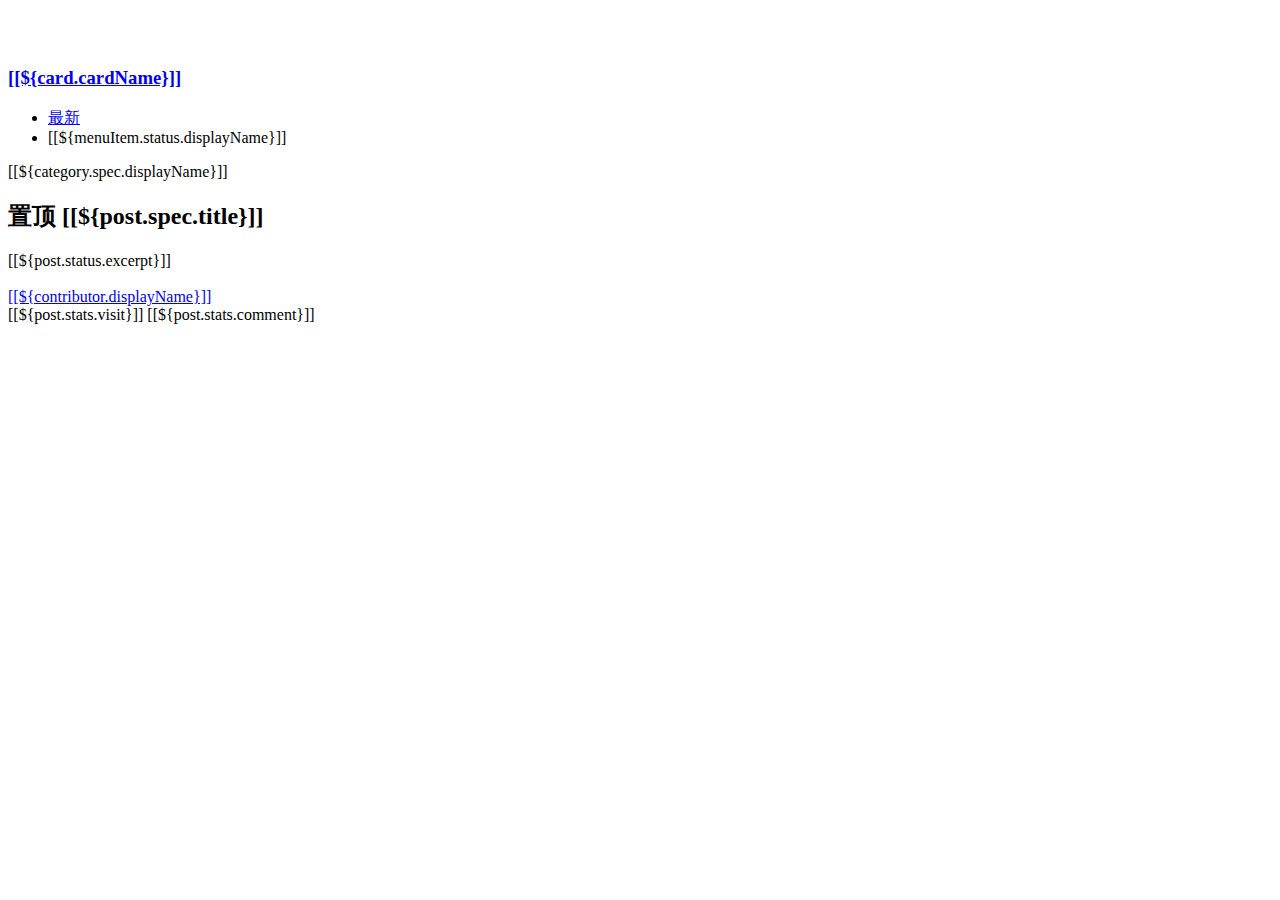
<file: templates/index.html>
<!DOCTYPE html>
<html lang="en" xmlns:th="http://www.thymeleaf.org"
      th:replace="~{modules/layout :: html(title = ${site.title},htmlType = index,header = null,leftSidebar = true,content = ~{::content}, head = null, footer = null)}"
>
  <th:block th:fragment="content">


    <main class="site-main" style="transform: none;">
      <div class="container" style="transform: none;">
        <div class="row gx-xl-3" style="transform: none;">
          <div class="col-xl-8">
<!--            幻灯片-->
            <div class="banner-section banner-nextprev mb-2 mb-md-2">
              <div class="swiper swiper-initialized swiper-horizontal swiper-pointer-events swiper-backface-hidden">
                <div class="swiper-wrapper" style="transition-duration: 0ms; transform: translate3d(-932px, 0px, 0px);" id="swiper-wrapper-f54bf3257fed3bbb" aria-live="polite">
                  <div class="swiper-slide rounded-2 swiper-slide-duplicate swiper-slide-prev swiper-slide-duplicate-next" data-swiper-slide-index="1" style="width: 902px; margin-right: 30px;" role="group" aria-label="2 / 2">
                  </div>
                  <th:block th:if="${theme.config.index.banner != null}">
                    <th:block th:each="banner : ${theme.config.index.banner}">
                  <div class="swiper-slide rounded-2 swiper-slide-active" data-swiper-slide-index="0" style="width: 902px; margin-right: 30px;" role="group" aria-label="1 / 2">
                    <div class="media media-3x1">
                      <a target="_blank" class="media-content" th:href="${banner.goUrl}" th:style="'background-image: url(' + ${banner.imgUrl} +')'"></a>
											<h2 class="media-text">[[${banner.text}]]</h2>
                    </div>
                  </div>
                    </th:block>
                  </th:block>
                </div>

                <div class="swiper-pagination swiper-pagination-bullets swiper-pagination-horizontal"><span class="swiper-pagination-bullet swiper-pagination-bullet-active" aria-current="true"></span><span class="swiper-pagination-bullet"></span></div>
                <div class="swiper-button-next" tabindex="0" role="button" aria-label="Next slide" aria-controls="swiper-wrapper-f54bf3257fed3bbb"></div>
                <div class="swiper-button-prev" tabindex="0" role="button" aria-label="Previous slide" aria-controls="swiper-wrapper-f54bf3257fed3bbb"></div>
                <span class="swiper-notification" aria-live="assertive" aria-atomic="true"></span></div>
            </div>



            <div class="index-cat-column mb-3">
              <div class="row g-2 g-lg-2">
                <th:block th:if="${theme.config.index.card != null}">
                  <th:block th:each="card : ${theme.config.index.card}">

                <div class="col-4 col-md-2">

                  <div class="item">
                    <div class="media media-2x1">
                      <a class="media-content" th:href="${card.goUrl}" th:style="'background-image: url(' + ${card.imgUrl} +')'"></a>
                      <div class="media-overlay bg-dark-overlay"></div>
                    </div>
                    <a href="#" class="item-content">
                      <h3 class="text-sm">
                        <div class="h-2x">[[${card.cardName}]]</div>
                      </h3>
                    </a>
                  </div>

                </div>
                  </th:block>
                </th:block>
              </div>
            </div>



            <th:block th:if="${theme.config.index.menuItem != null}">
            <div class="posts-tabmenu card">

              <ul>
                <li class="item active">
                  <a href="index.html" class="btn btn-light btn-sm btn-rounded">最新</a>
                </li>
                <th:block th:with="menu = ${menuFinder.getByName(theme.config.index.menuItem)}">
                  <th:block th:with="menuItems = ${menu.menuItems}">
                <li class="item"
                    th:each="menuItem : ${menuItems}">
                  <a th:href="@{${menuItem.status.href}}" class="btn btn-light btn-sm btn-rounded">[[${menuItem.status.displayName}]]</a>
                </li>
                  </th:block>
                </th:block>
              </ul>

            </div>
            </th:block>


            <div id="post-list" class="list-grid list-grid-padding">

              <div class="list-item block" th:each="post : ${posts.items}">
                <th:block th:if="${not #lists.isEmpty(post.spec.cover)}">
                <div class="media media-3x2 col-5 col-md-4 col-lg-3">
                  <a th:href="${post.status.permalink}" th:alt="${post.spec.title}" class="media-content" th:style="'background-image: url('+ ${post.spec.cover}+' )'"></a>
              <th:block th:if="${not #lists.isEmpty(post.categories)}"
                        th:with="category = ${post.categories[0]}">
                  <a th:href="@{${category.status.permalink}}" th:title="${category.spec.displayName}" class="list-catname">[[${category.spec.displayName}]]</a>
              </th:block>
                </div>
                </th:block>
                <div class="list-content">
                  <div class="list-body">
                    <h2 class="list-title text-md h-2x">
                      <a th:href="${post.status.permalink}" th:title="${post.spec.title}" class="">
                        <th:block th:if="${post.spec.pinned}">
                        <span class="badge-top">置顶</span>
                        </th:block>
                        <span>[[${post.spec.title}]]</span>
                      </a>
                    </h2>
                    <div class="list-desc text-secondary mt-2 mt-lg-3 d-none d-md-block">
                      <div class="h-2x">[[${post.status.excerpt}]]</div>
                    </div>
                  </div>
                  <div class="list-footer d-flex align-items-center text-xs text-muted mt-2 mt-md-3" th:x-data="'{ postId: '+'\'' + ${post.metadata.name} + '\''+' , likesCount: '+${post.stats.upvote}+'}'">
                    <th:block th:with="contributor = ${contributorFinder.getContributor(post.status.contributors[0])}"
                            >

                    <a href="#" th:title="${contributor.displayName}" class="d-flex align-items-center">
                      <div class="flex-avatar w-24 me-1">
												<img data-name th:src="${theme.config.personal.profileAvatar ?: #theme.assets('/images/jiewen_icon.png')}" th:alt="${contributor.displayName}">
													<!-- todo -->
                        <!-- <img th:src="${contributor.avatar}" th:title="${contributor.displayName}" th:alt="${contributor.displayName}"> -->
                      </div>
                      <div class="h-1x">[[${contributor.displayName}]]</div>
                    </a>
                    </th:block>

                    <div class="flex-fill"></div>
                    <div class="flex-shrink-0" x-data="postMetaData">
                                        <span class="d-none d-md-inline-block"><i class="text-md icon-sm iconfont icon-dakaiyanjing"></i>
                    <span class="font-number">[[${post.stats.visit}]]</span></span>
                      <span class="d-none d-md-inline-block ms-md-4 ms-xl-5"><i class="text-md icon-sm iconfont icon-pinglun1"></i>
                    <span class="font-number">[[${post.stats.comment}]]</span></span>
                      <a href="javascript:;" @click="like" :class="{ active: liked }" class="post-like ms-md-3 ms-xl-5"><i class="text-md icon-sm iconfont icon-zan"></i>
                        <span class="font-number" x-text="likesCount"></span></a>
                    </div>
                  </div>
                </div>
              </div>
            </div>
            <th:block th:replace="~{modules/widgets/pagination :: pagination}" />
          </div>
          <th:block th:replace="~{modules/right-widget :: right-widget}" />
        </div>
      </div>
    </main>
  </th:block>
</html>
</file>
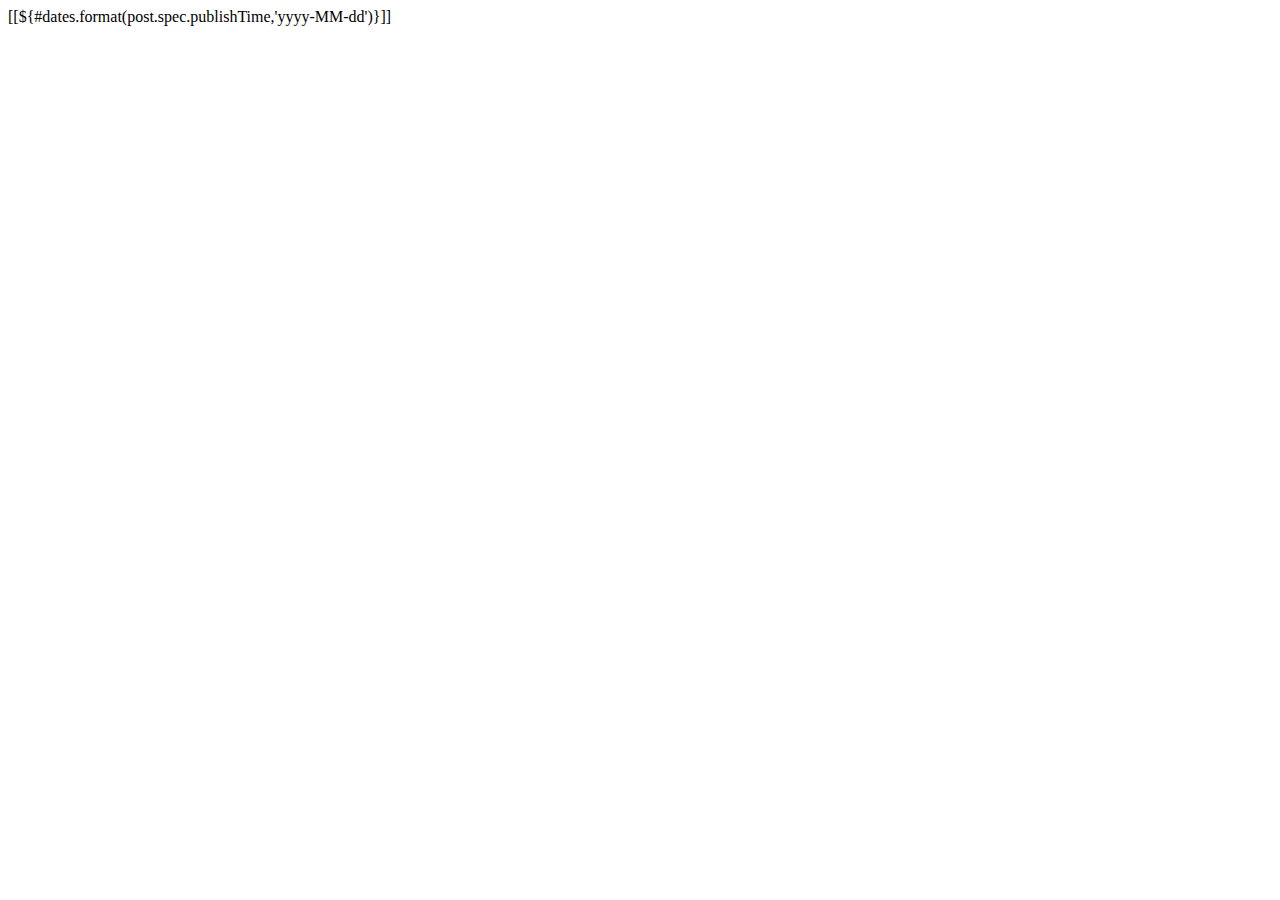
<file: templates/archives.html>
<!DOCTYPE html>
<html lang="en" xmlns:th="http://www.thymeleaf.org"
      th:replace="~{modules/layout :: html(title = '归档'+ ' - ' + ${site.title},htmlType = index,header = null,leftSidebar = true,content = ~{::content}, head = null, footer = null)}"
>
<th:block th:fragment="content">
  <div class="site-main h-v-75">
    <div class="container">
      <div class="row justify-content-center">
        <div class="col-lg-9 col-xl-8">

          <div class="timeline-card mb-3">
            <div class="timeline-list">
              <th:block th:each="archive : ${archives.items}">
              <div class="item">
                <div class="item-dot"></div>
                <div class="item-content">
                  <div class="item-date text-xxl font-number year" th:text="${archive.year}"></div>
                </div>
              </div>
                <th:block th:each="month : ${archive.months}">

              <div class="item"
                   th:each="post : ${month.posts}">
                <div class="item-dot"></div>
                <div class="item-content">
                  <div class="item-date font-number text-muted mb-1">[[${#dates.format(post.spec.publishTime,'yyyy-MM-dd')}]]</div>
                  <div class="item-body block">
                    <h2 class="text-md">
                      <a th:href="@{${post.status.permalink}}" th:text="${post.spec.title}" th:title="${post.spec.title}" target="_blank"></a>
                    </h2>

                  </div>
                </div>
              </div>
                </th:block>
              </th:block>
            </div>
          </div>

          <div class="list-loadmore">


          </div>
        </div>
      </div>
    </div>
  </div>

</th:block>
</html>
</file>
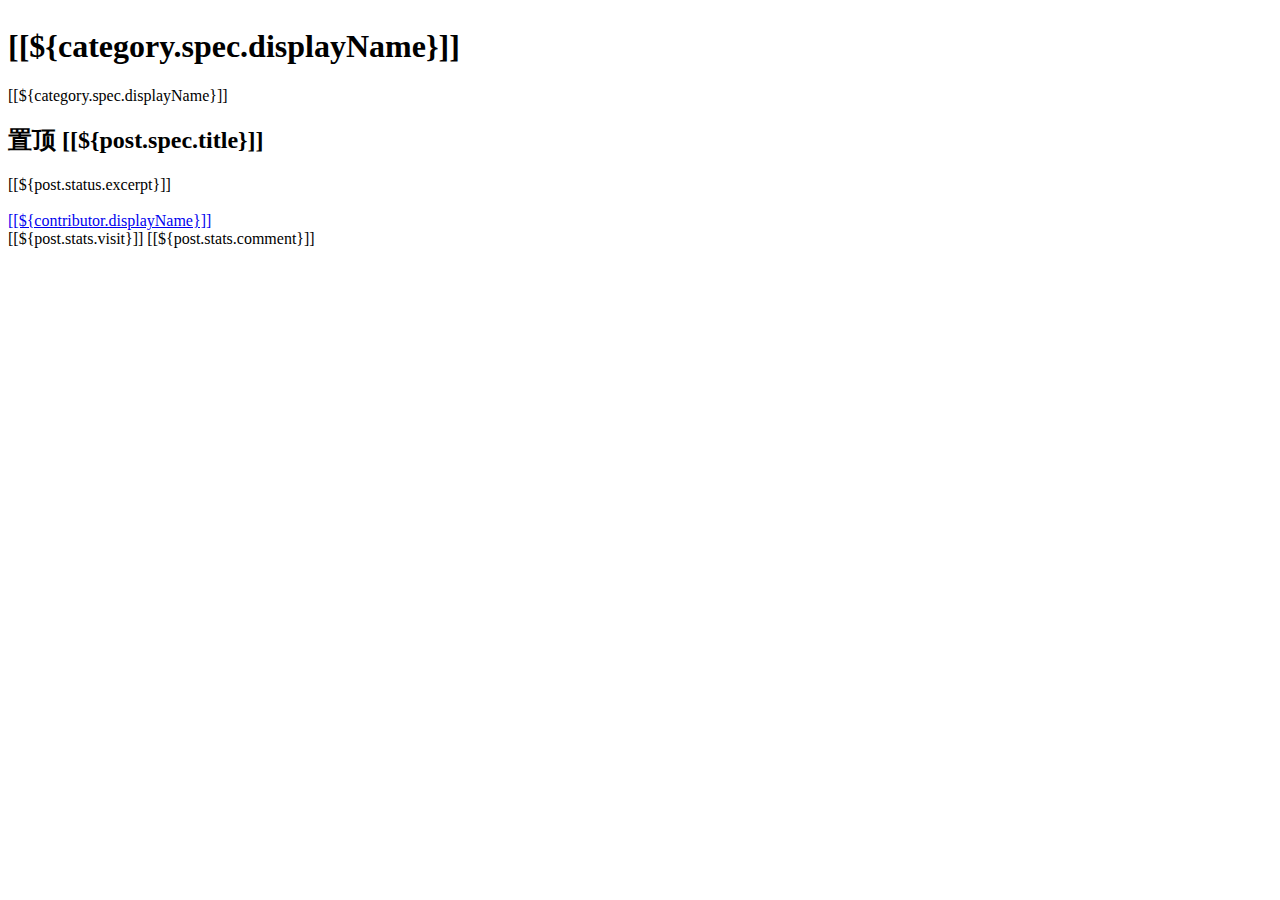
<file: templates/category.html>
<!DOCTYPE html>
<html lang="en" xmlns:th="http://www.thymeleaf.org"
      th:replace="~{modules/layout :: html(title = ${category.spec.displayName}+ ' - ' + ${site.title},htmlType = category,header = null,leftSidebar = true,content = ~{::content}, head = null, footer = null)}"
>
  <th:block th:fragment="content">
    <main class="site-main" style="transform: none;">
      <div class="container" style="transform: none;">
        <div class="row gx-xl-3" style="transform: none;">
          <div class="col-xl-8">
            <div class="archive-poster mb-3">
              <div class="media media-3x1">
                <div class="media-content" th:style="'background-image: url('+${category.spec.cover ?: #theme.assets('/images/img00038.jpg')}+')'"></div>
              </div>
              <div class="heading-content">
                <h1 class="text-white text-xxl">
                  <span>[[${category.spec.displayName}]]</span>
                  <sup class="font-number fw-normal" th:text="'['+${category.status.postCount} +']'"></sup>
                </h1>
              </div>
            </div>

            <div id="post-list" class="list-grid list-grid-padding">
                <div class="list-item block" th:each="post : ${posts.items}">
                  <th:block th:if="${not #lists.isEmpty(post.spec.cover)}">
                    <div class="media media-3x2 col-5 col-md-4 col-lg-3">
                      <a th:href="${post.status.permalink}" th:alt="${post.spec.title}" class="media-content" th:style="'background-image: url('+ ${post.spec.cover}+' )'"></a>
                      <th:block th:if="${not #lists.isEmpty(post.categories)}"
                                th:with="category = ${post.categories[0]}">
                        <a th:href="@{${category.status.permalink}}" th:title="${category.spec.displayName}" class="list-catname">[[${category.spec.displayName}]]</a>
                      </th:block>
                    </div>
                  </th:block>
                  <div class="list-content">
                    <div class="list-body">
                      <h2 class="list-title text-md h-2x">
                        <a th:href="${post.status.permalink}" th:title="${post.spec.title}" class="">
                          <th:block th:if="${post.spec.pinned}">
                            <span class="badge-top">置顶</span>
                          </th:block>
                          <span>[[${post.spec.title}]]</span>
                        </a>
                      </h2>
                      <div class="list-desc text-secondary mt-2 mt-lg-3 d-none d-md-block">
                        <div class="h-2x">[[${post.status.excerpt}]]</div>
                      </div>
                    </div>
                    <div class="list-footer d-flex align-items-center text-xs text-muted mt-2 mt-md-3" th:x-data="'{ postId: '+'\'' + ${post.metadata.name} + '\''+' , likesCount: '+${post.stats.upvote}+'}'">
                      <th:block th:with="contributor = ${contributorFinder.getContributor(post.status.contributors[0])}"
                      >

                        <a href="#" th:title="${contributor.displayName}" class="d-flex align-items-center">
                          <div class="flex-avatar w-24 me-1">
                            <img data-name th:src="${contributor.avatar}" th:title="${contributor.displayName}" th:alt="${contributor.displayName}">
                          </div>
                          <div class="h-1x">[[${contributor.displayName}]]</div>
                        </a>
                      </th:block>

                      <div class="flex-fill"></div>
                      <div class="flex-shrink-0" x-data="postMetaData">
                                        <span class="d-none d-md-inline-block"><i class="text-md icon-sm iconfont icon-dakaiyanjing"></i>
                    <span class="font-number">[[${post.stats.visit}]]</span></span>
                        <span class="d-none d-md-inline-block ms-md-4 ms-xl-5"><i class="text-md icon-sm iconfont "></i>
                    <span class="font-number">[[${post.stats.comment}]]</span></span>
                        <a href="javascript:;" @click="like" :class="{ active: liked }" class="post-like ms-md-3 ms-xl-5"><i class="text-md icon-sm iconfont icon-zan"></i>
                          <span class="font-number" x-text="likesCount"></span></a>
                      </div>
                    </div>
                  </div>
                </div>

            </div>
            <th:block th:replace="~{modules/widgets/pagination :: pagination}" />

          </div>
          <th:block th:replace="~{modules/right-widget :: right-widget}" />
        </div>
      </div>
    </main>
  </th:block>
</html>
</file>
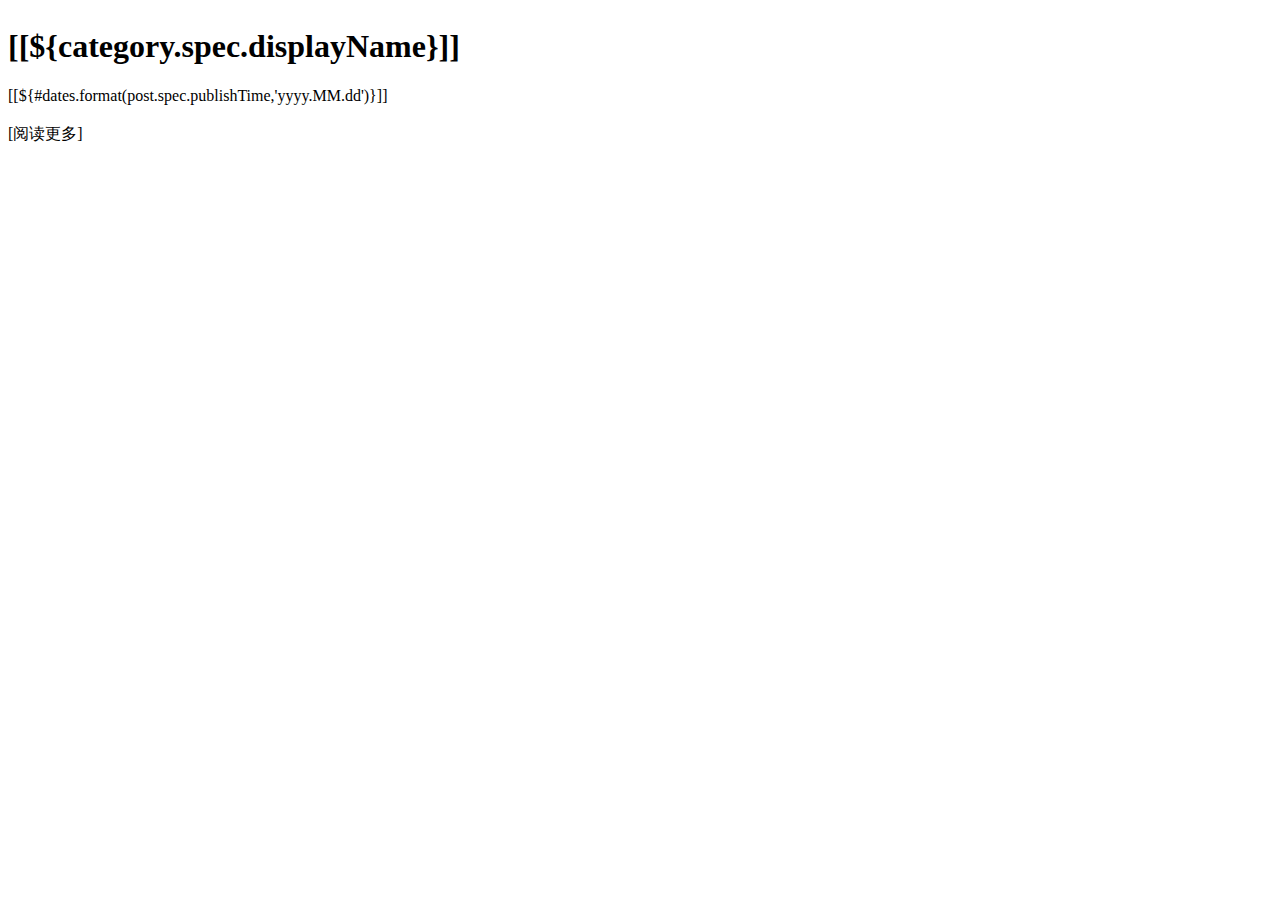
<file: templates/category_Timeline.html>
<!DOCTYPE html>
<html lang="en" xmlns:th="http://www.thymeleaf.org"
      th:replace="~{modules/layout :: html(title = ${category.spec.displayName}+ ' - ' + ${site.title},htmlType = index,header = null,leftSidebar = true,content = ~{::content}, head = null, footer = null)}"
>
<th:block th:fragment="content">
  <main class="site-main" style="transform: none;">
    <div class="container" style="transform: none;">
      <div class="row gx-xl-3" style="transform: none;">
        <div class="col-xl-8">
          <div class="archive-poster mb-3 mb-md-4">
            <div class="media media-3x1">
              <div class="media-content" th:style="'background-image: url('+${category.spec.cover ?: #theme.assets('/images/img00038.jpg')}+')'"></div>
            </div>
            <div class="heading-content">
              <h1 class="text-white text-xxl">
                <span>[[${category.spec.displayName}]]</span>
                <sup class="font-number fw-normal" th:text="'['+${category.status.postCount} +']'"></sup>
              </h1>
            </div>
          </div>
          <div class="timeline-card mb-3">

            <div class="timeline-list">

              <div class="item" th:each="post : ${posts.items}">
                <div class="item-dot"></div>
                <div class="item-content">
                  <div class="font-number stext-sm text-muted mb-1">[[${#dates.format(post.spec.publishTime,'yyyy.MM.dd')}]]</div>
                  <div class="item-body block">
                    <h2 class="text-md">
                      <a th:href="${post.status.permalink}"
                         th:title="${post.spec.title}"
                         th:text="${post.spec.title}"
                         target="_blank"></a>
                    </h2>
                    <div class="text-sm text-secondary mt-2">
                      <span th:text="${post.status.excerpt}"></span>
                      <a th:href="${post.status.permalink}" th:title="${post.spec.title}" target="_blank">[阅读更多]</a>
                    </div>
                  </div>
                </div>
              </div>

            </div>
          </div>


        </div>


        <th:block th:replace="~{modules/right-widget :: right-widget}" />
      </div>
    </div>
  </main>
</th:block>
</html>
</file>
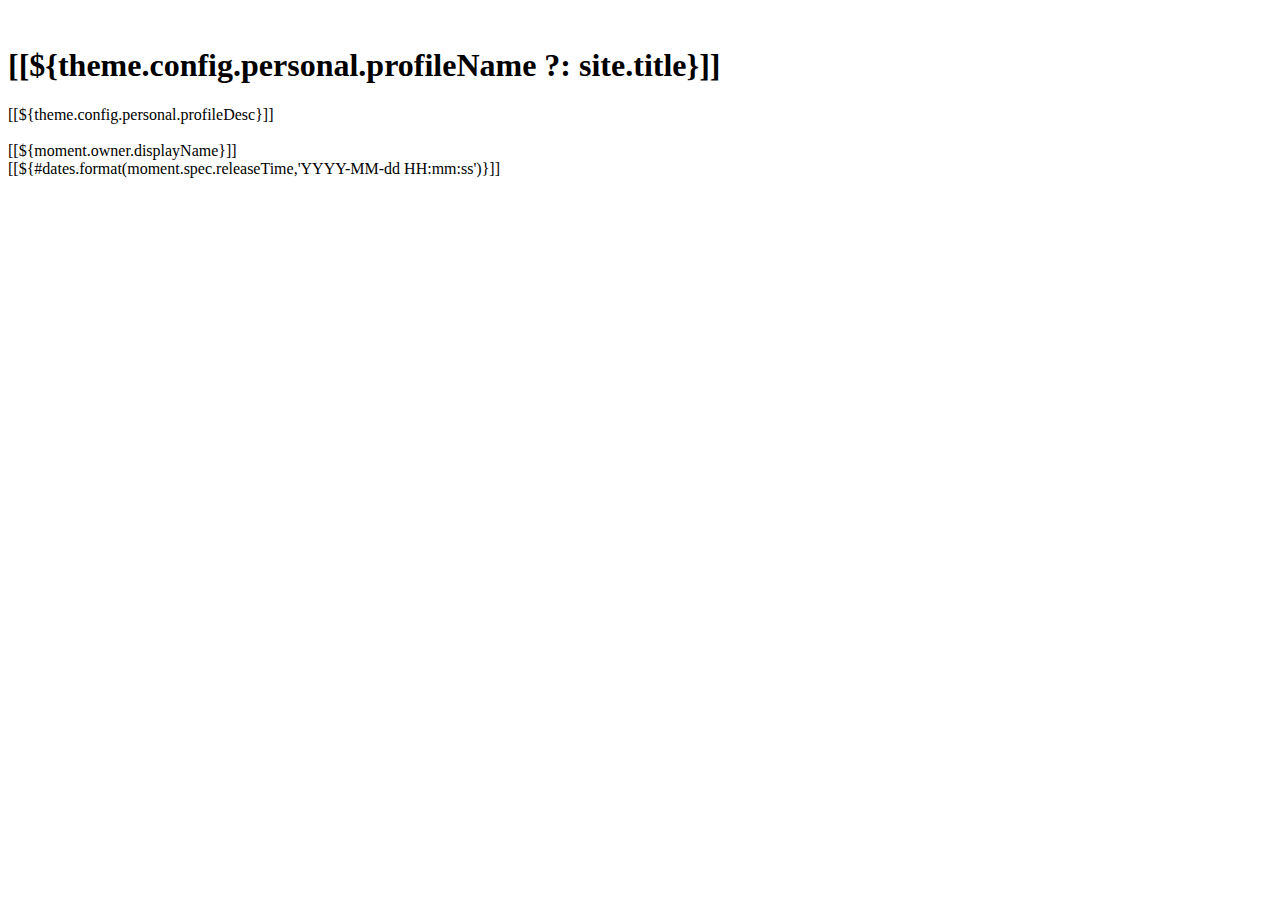
<file: templates/moments copy.html>
<!DOCTYPE html>
<html lang="en" xmlns:th="http://www.thymeleaf.org"
      th:replace="~{modules/layout :: html(title = ${site.title},htmlType = moments,header = null,leftSidebar = true,content = ~{::content}, head = null, footer = null)}"
>
<th:block th:fragment="content">
    <main class="site-main h-v-75" style="transform: none;">
        <div class="container" style="transform: none;">
            <div class="row gx-3 gx-lg-4 justify-content-center" style="transform: none;">
                <div class="col-lg-10 col-xl-8">
                    <div class="author-info card mb-3">
                        <div class="author-cover" th:style="'background-image: url('+ ${theme.config.personal.profileImg ?: #theme.assets('/images/img00051.jpg')}+')'"></div>
                        <div class="author-meta">
                            <div class="author-avatar flex-avatar">
                                <img th:src="${theme.config.personal.profileAvatar ?: #theme.assets('/images/jiewen_icon.png')}" th:alt="${theme.config.personal.profileName ?: site.title}">
                            </div>
                            <h1 class="text-md text-dark">[[${theme.config.personal.profileName ?: site.title}]]</h1>
                            <div class="text-sm text-secondary mt-2">[[${theme.config.personal.profileDesc}]]</div>
                            <div class="d-flex align-items-center mt-2">

                            </div>
                        </div>
                    </div>
                    <div class="moments-list">
                        <th:block th:each="moment : ${moments.items}" th:with="content=${moment.spec.content}">
                        <div th:x-data="'{ postId: '+'\'' + ${moment.metadata.name} + '\''+' , likesCount: '+${moment.stats.upvote}+'}'" class="item block mb-3">
                            <div x-data="postMetaData" class="item-info d-flex align-items-center flex-fill mb-2">
                                <div class="author-avatar flex-avatar">
                                    <img th:src="${theme.config.personal.profileAvatar ?: #theme.assets('/images/jiewen_icon.png')}" th:alt="${theme.config.personal.profileName ?: site.title}">

                                </div>
                                <div class="lh-1">
                                    <div class="author-name">[[${moment.owner.displayName}]]</div>
                                    <div class="text-xs text-muted mt-1">[[${#dates.format(moment.spec.releaseTime,'YYYY-MM-dd HH:mm:ss')}]]</div>
                                </div>
                                <div class="flex-fill"></div>
                                <a href="javascript:;" @click="like('moment')" :class="{ active: liked }" class="moment-like-taggle font-number mx-2">
																	<i class="text-xl iconfont icon-dianzan-xiankuang me-1"></i>
																	<!-- <span x-text="likesCount"></span> -->
																</a>
                            </div>
                            <div class="text-secondary mb-2"
                                 th:if="${not #strings.isEmpty(content.html)}"
                                 th:utext="${content.html}"></div>
                            <div class="row g-1">

                                <div class="col-3" th:if="${not #lists.isEmpty(content.medium)}" th:each="momentItem : ${content.medium}">
                                    <div class="media rounded">
                                        <a th:href="${momentItem.url}" class="media-content glightbox" th:style="'background-image: url('+${momentItem.url}+')'"></a>
                                    </div>
                                </div>


                            </div>
                        </div>
												<!-- todo -->
												<div class="mt-2" x-show="showComment">
													<halo:comment
														group="moment.halo.run"
														kind="Moment"
														th:attr="name=${moment.metadata.name}"
														colorScheme="'light'"
													/> 
												</div>
                        </th:block>
                        <th:block th:replace="~{modules/widgets/pagination :: pagination}" />
												
                    </div>
                </div>
                <th:block th:replace="~{modules/right-widget :: right-widget}" />
            </div>
        </div>
    </main>
</th:block>
</html>
</file>
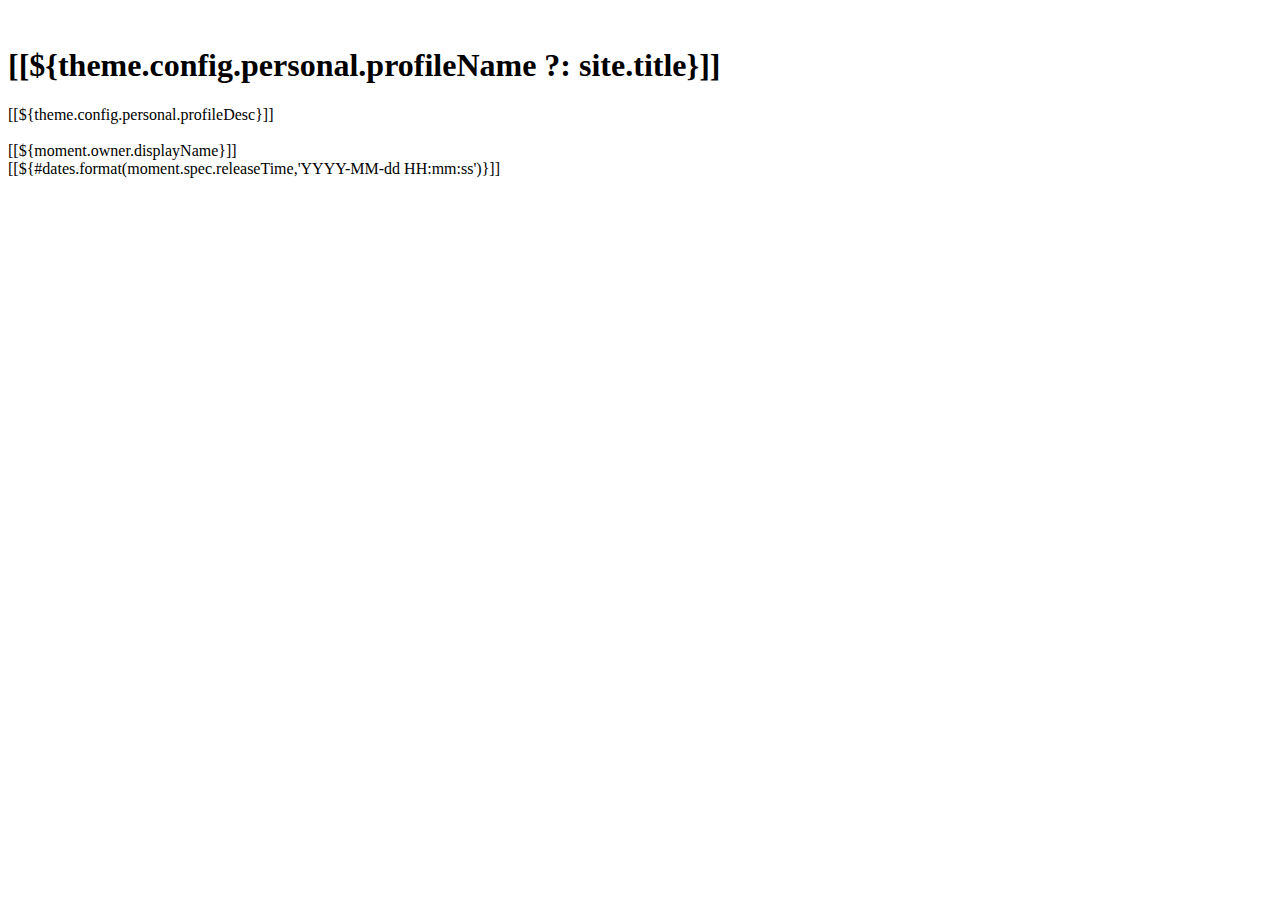
<file: templates/moments.html>
<!DOCTYPE html>
<html lang="en" xmlns:th="http://www.thymeleaf.org"
      th:replace="~{modules/layout :: html(title = ${site.title},htmlType = moments,header = null,leftSidebar = true,content = ~{::content}, head = null, footer = null)}"
>
<th:block th:fragment="content">
    <main class="site-main h-v-75" style="transform: none;">
        <div class="container" style="transform: none;">
            <div class="row gx-3 gx-lg-4 justify-content-center" style="transform: none;">
                <div class="col-lg-10 col-xl-8">
                    <div class="author-info card mb-3">
                        <div class="author-cover" th:style="'background-image: url('+ ${theme.config.personal.profileImg ?: #theme.assets('/images/img00051.jpg')}+')'"></div>
                        <div class="author-meta">
                            <div class="author-avatar flex-avatar">
                                <img th:src="${theme.config.personal.profileAvatar ?: #theme.assets('/images/jiewen_icon.png')}" th:alt="${theme.config.personal.profileName ?: site.title}">
                            </div>
                            <h1 class="text-md text-dark">[[${theme.config.personal.profileName ?: site.title}]]</h1>
                            <div class="text-sm text-secondary mt-2">[[${theme.config.personal.profileDesc}]]</div>
                            <div class="d-flex align-items-center mt-2">

                            </div>
                        </div>
                    </div>
                    <div class="moments-list">
                        <th:block th:each="moment : ${moments.items}" th:with="content=${moment.spec.content}">
                        <div th:x-data="'{ postId: '+'\'' + ${moment.metadata.name} + '\''+' , likesCount: '+${moment.stats.upvote}+'}'" class="item block mb-3">
                            <div x-data="postMetaData" class="item-info d-flex align-items-center flex-fill mb-2">
                                <div class="author-avatar flex-avatar">
                                    <img th:src="${theme.config.personal.profileAvatar ?: #theme.assets('/images/jiewen_icon.png')}" th:alt="${theme.config.personal.profileName ?: site.title}">

                                </div>
                                <div class="lh-1">
                                    <div class="author-name">[[${moment.owner.displayName}]]</div>
                                    <div class="text-xs text-muted mt-1">[[${#dates.format(moment.spec.releaseTime,'YYYY-MM-dd HH:mm:ss')}]]</div>
                                </div>
                                <div class="flex-fill"></div>
                                <a href="javascript:;" @click="like('moment')" :class="{ active: liked }" class="moment-like-taggle font-number mx-2">
																	<i class="text-xl iconfont icon-dianzan-xiankuang me-1"></i>
																	<!-- <span x-text="likesCount"></span> -->
																</a>
                            </div>
                            <div class="text-secondary mb-2"
                                 th:if="${not #strings.isEmpty(content.html)}"
                                 th:utext="${content.html}"></div>
                            <div class="row g-1">

                                <div class="col-3" th:if="${not #lists.isEmpty(content.medium)}" th:each="momentItem : ${content.medium}">
                                    <div class="media rounded">
                                        <a th:href="${momentItem.url}" class="media-content glightbox" th:style="'background-image: url('+${momentItem.url}+')'"></a>
                                    </div>
                                </div>


                            </div>

													
                        </div>
													<!-- todo -->
													<div style="padding: 0 12px;" class="mt-2" x-show="showComment">
														<halo:comment
															group="moment.halo.run"
															kind="Moment"
															th:attr="name=${moment.metadata.name}"
															colorScheme="currentColorScheme"
														/> 
													</div>
                        </th:block>
                        <th:block th:replace="~{modules/widgets/pagination :: pagination}" />
												
                    </div>
                </div>
                <th:block th:replace="~{modules/right-widget :: right-widget}" />
            </div>
        </div>
    </main>
</th:block>
</html>
</file>
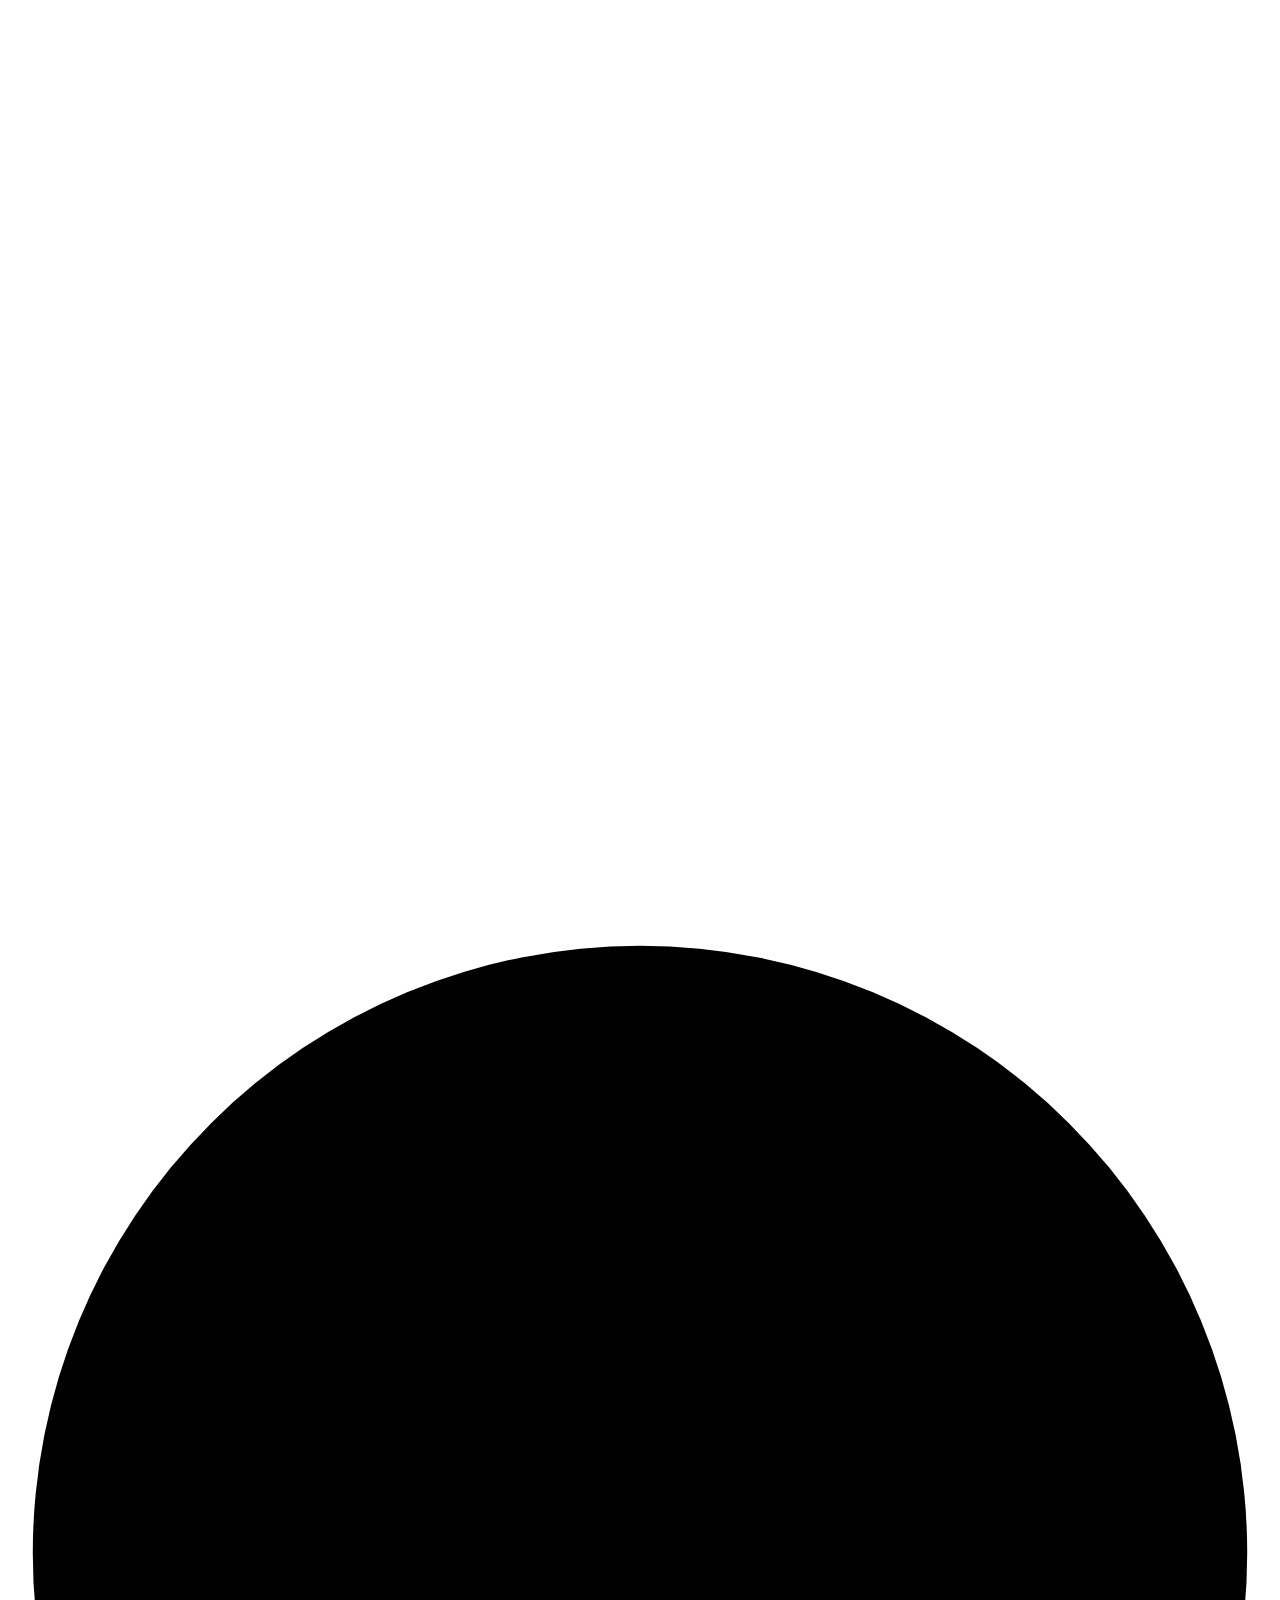
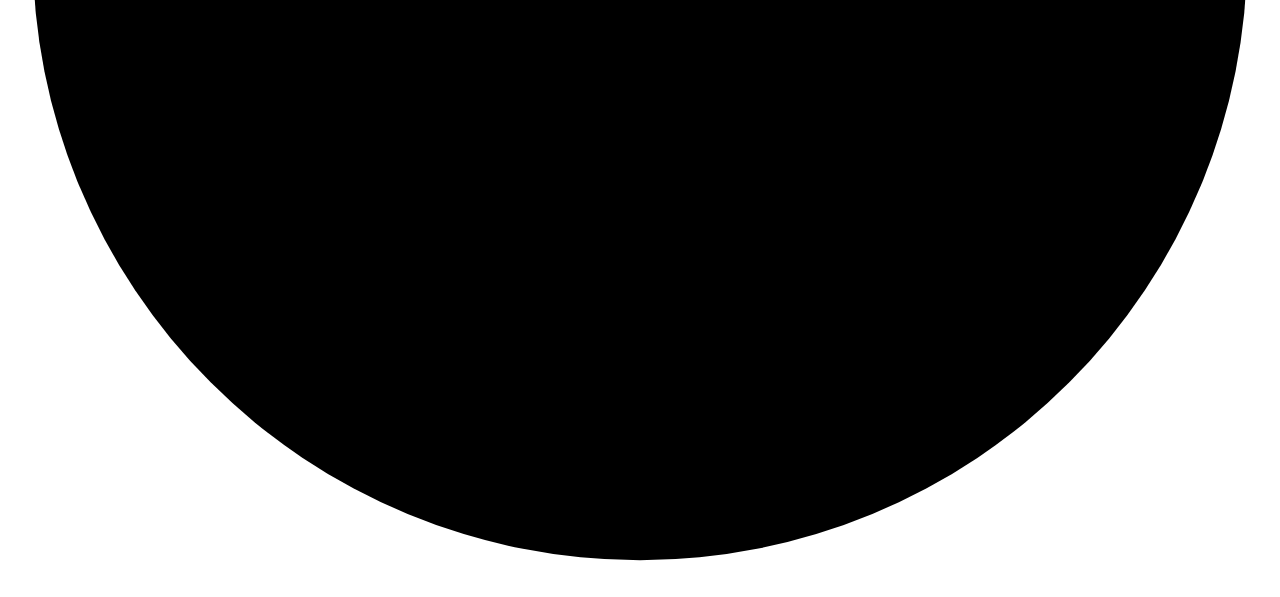
<file: templates/page.html>
<!DOCTYPE html>

<!-- th:replace="~{layout :: html(head = null,content = ~{::content})}" -->
<html
  xmlns:th="https://www.thymeleaf.org"
  class="dark"
  th:fragment="html (title,header,head,footer,leftSidebar)"
>
  <meta charset="UTF-8" />
  <style>
    @font-face {
      font-family: "Rough-Motion";
      src: url([[${site.url}]]themes/theme-pandapro/assets/font/Rough-Motion.otf)
        format("opentype");
      font-style: normal;
    }

    .font-number {
      font-family: "Rough-Motion", arial, sans-serif;
    }
  </style>
  <script th:src="@{/assets/js/jquery.min%EF%B9%96v=1.0.3.js}"></script>
  <link
    th:href="@{/assets/plugins/bootstrap/bootstrap.min%EF%B9%96v=1.0.3.css}"
    rel="stylesheet"
  />
  <link
    th:href="@{/assets/plugins/iconfont/iconfont%EF%B9%96v=1.0.3.css}"
    rel="stylesheet"
  />
  <link
    th:href="@{/assets/plugins/iconfont/icon/iconfont.css}"
    rel="stylesheet"
  />
  <link th:href="@{/assets/css/reset%EF%B9%96v=1.0.3.css}" rel="stylesheet" />
  <link rel="stylesheet" th:href="@{/assets/css/style%EF%B9%96v=1.0.3.css}" />
  <script th:src="@{/assets/js/color-scheme%EF%B9%96v=1.0.3.js}"></script>
  <link
    rel="icon"
    th:href="@{${#strings.isEmpty(site.favicon) ? '/assets/images/jiewen_icon.png' : site.favicon}}"
  />
  <script>
    initColorScheme("dark", true);
  </script>
  <body style="transform: none">
    <!--HEADER-->
    <th:block th:replace="~{modules/header :: header}" />
    <!--Main-->
    <div th:replace="~{layout :: html(head = null,content = ~{::content})}">
      <th:block th:fragment="content">
        <main class="site-main contentCus">
          <div class="container">
            <h1 th:text="${singlePage.spec.title}"></h1>
            <article th:utext="${singlePage.content.content}"></article>
          </div>
        </main>
      </th:block>
    </div>
    <!--Aside-->
    <th:block th:replace="~{modules/aside :: aside}" />
    <!--FOOTER-->
    <th:block th:replace="~{modules/footer :: footer}" />

    <div class="totop-progress-parent">
      <span><i class="iconfont icon-shangmian1"></i></span>
      <svg
        class="back-circle svg-inner"
        width="100%"
        height="100%"
        viewBox="-1 -1 102 102"
      >
        <path
          d="M50,1 a49,49 0 0,1 0,98 a49,49 0 0,1 0,-98"
          style="
            transition: stroke-dashoffset 10ms linear;
            stroke-dasharray: 307.921234, 307.921234;
            stroke-dashoffset: 307.921234;
          "
        ></path>
      </svg>
    </div>
    <div class="mobile-overflow"></div>
    <script
      defer=""
      th:src="@{/assets/js/alpine.min%EF%B9%96v=1.0.3.js}"
    ></script>
    <script
      th:src="@{/assets/plugins/bootstrap/bootstrap.bundle.min%EF%B9%96v=1.0.3.js}"
    ></script>
    <script
      th:src="@{/assets/plugins/theia-sticky-sidebar/ResizeSensor.min%EF%B9%96v=1.0.3.js}"
    ></script>
    <script
      th:src="@{/assets/plugins/theia-sticky-sidebar/theia-sticky-sidebar.min%EF%B9%96v=1.0.3.js}"
    ></script>
    <script
      th:src="@{/assets/plugins/swiper/swiper-bundle.min%EF%B9%96v=1.0.3.js}"
    ></script>
    <script
      th:src="@{/assets/plugins/clipboard/clipboard.min%EF%B9%96v=1.0.3.js}"
    ></script>
    <script
      th:src="@{/assets/plugins/tocbot/tocbot.min%EF%B9%96v=1.0.3.js}"
    ></script>
    <script th:src="@{/assets/plugins/namespace/index.js}"></script>
    <script th:src="@{/assets/js/nicetheme%EF%B9%96v=1.0.3.js}"></script>
    <th:block th:if="${htmlType == 'moments'}">
      <script th:src="@{/assets/plugins/glightbox/glightbox.min.js}"></script>
      <script>
        $(document).ready(function () {
          GLightbox();
        });
      </script>
    </th:block>
    <div></div>
  </body>

  <style>
    .contentCus {
      min-height: 100vh;
    }
  </style>
</html>
</file>
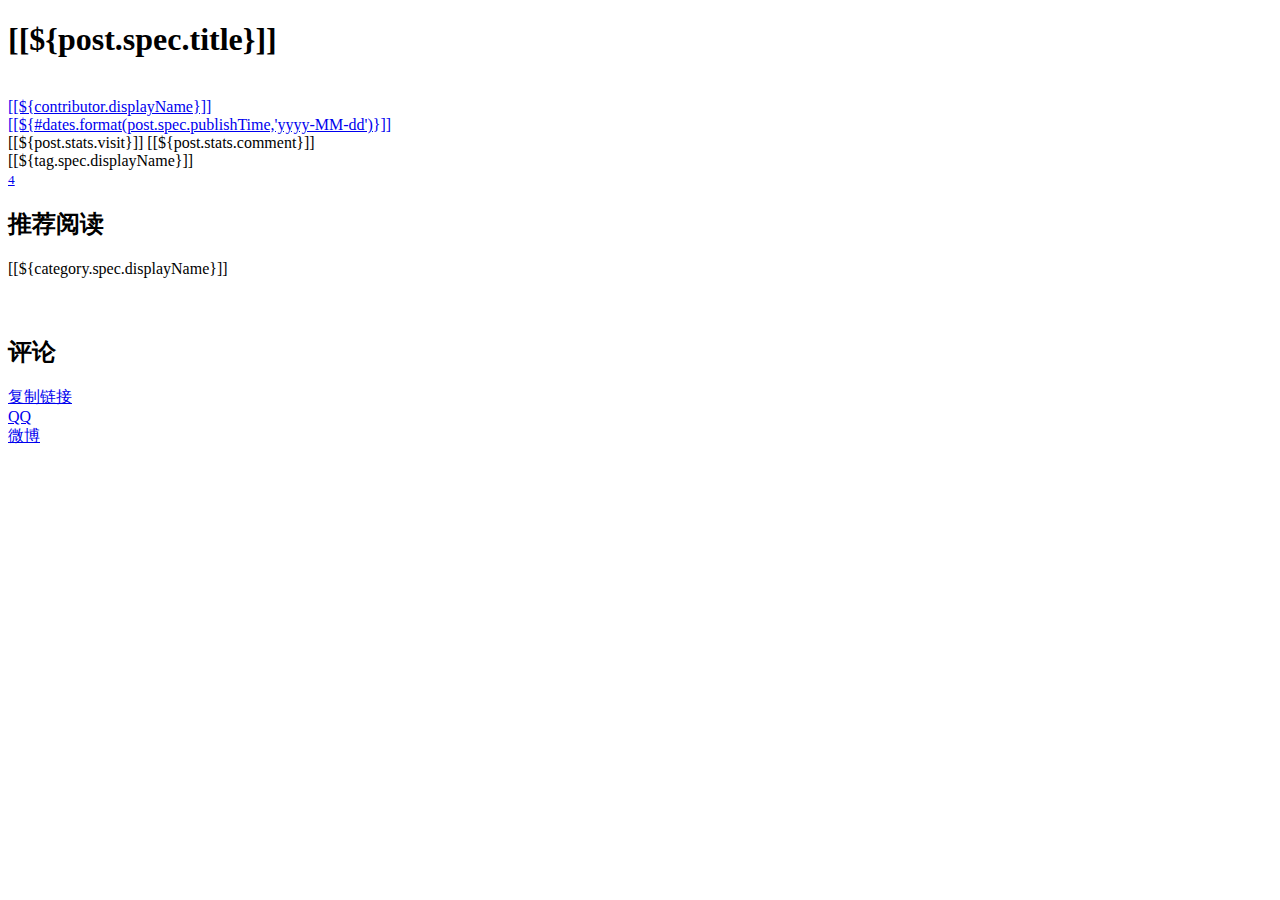
<file: templates/post.html>
<!DOCTYPE html>
<html lang="en" xmlns:th="http://www.thymeleaf.org"
      xmlns:util="urn:thymeleaf-util"
      th:replace="~{modules/layout :: html(title = ${post.spec.title} + ' - ' + ${site.title},htmlType = post,header = null,leftSidebar = true, content = ~{::content}, head = null, footer = null)}"
>
  <th:block th:fragment="content">
    <main class="site-main" x-data="{ showSharePopup: false }" style="transform: none;">
      <div class="container" style="transform: none;">
        <div class="row gx-xl-3 gx-lg-4" style="transform: none;">
          <div class="col-xl-8">
            <div class="post block" th:x-data="'{ postId: '+'\'' + ${post.metadata.name} + '\''+' , likesCount: '+${post.stats.upvote}+'}'">
              <h1 class="post-title text-dark mb-3 mb-md-4">[[${post.spec.title}]]</h1>
              <div class="post-meta d-flex align-items-center" x-data="postMetaData">
                <th:block th:with="contributor = ${contributorFinder.getContributor(post.status.contributors[0])}"
                >
								<!-- ${contributor.permalink} -->
                <a href="#" th:title="${contributor.displayName}" class="d-flex align-items-center flex-fill">
                  <div class="flex-avatar w-32 me-2">
										<!-- todo  -->
										
                    <img data-name th:src="${contributor.avatar}" th:alt="${contributor.displayName}">
                    <!-- <img th:src="${contributor.avatar}" th:alt="${contributor.displayName}"> -->
                    <!-- <img th:src="${theme.config.personal.profileAvatar ?: #theme.assets('/images/jiewen_icon.png')}" th:alt="${contributor.displayName}"> -->
                  </div>
                  <div class="lh-1">
                    <div class="h-1x">[[${contributor.displayName}]]</div>
                    <div class="font-number text-muted text-xs mt-1">[[${#dates.format(post.spec.publishTime,'yyyy-MM-dd')}]]</div>
                  </div>
                </a>
                </th:block>
                <span><i class="text-md icon-sm iconfont icon-dakaiyanjing"></i>
                                    <span class="font-number">[[${post.stats.visit}]]</span></span>
                <span class="ms-3 ms-md-4 ms-xl-5"><i class="text-md icon-sm iconfont icon-pinglun1"></i>
                                    <span class="font-number">[[${post.stats.comment}]]</span></span>
                <a href="javascript:;" @click="like" :class="{ active: liked }" class="post-like ms-3 ms-md-4 ms-xl-5"><i class="text-md icon-sm iconfont icon-zan"></i>
                  <span class="font-number" x-text="likesCount"></span>
                </a>
              </div>
              <div class="border-top border-light mt-3 mt-md-4 pt-3 pt-md-4"></div>
              <th:block th:if="${post.tags}">
              <div class="post-tags mb-3 mb-md-4">
                <a th:each="tag : ${post.tags}"
                   th:href="@{${tag.status.permalink}}"
                   th:title="${tag.spec.displayName}"><i class="text-sm iconfont icon-biaoqian me-1"></i><span>[[${tag.spec.displayName}]]</span>
                </a>
              </div>
              </th:block>
              <div class="post-content toc-class"
                   th:utext="${post.content.content}">

              </div>
              <div class="post-actions d-flex flex-wrap justify-content-center mt-4 mt-md-5" x-data="postMetaData">
                <a href="javascript:;" class="like-taggle btn btn-light btn-lg btn-rounded btn-icon mx-2" @click="like" :class="{ active: liked }"><span><i class="iconfont icon-zan"></i></span><small class="font-number" x-text="likesCount">4</small></a>
                <a href="javascript:;" @click="showSharePopup = true" class="share-taggle btn btn-light btn-lg btn-rounded btn-icon mx-2"><span><i class="iconfont icon-launch1"></i></span></a>
              </div>
              <div class="post-prevnext mt-4 mt-md-5" th:with="postCursor = ${postFinder.cursor(post.metadata.name)}">
                <div class="row g-3">
                  <div class="col-12 col-md-6 d-flex">
                    <a th:if="${postCursor.hasPrevious()}"
                       role="navigation" th:href="@{${postCursor.previous.status.permalink}}" th:title="${postCursor.previous.spec.title}" class="prevnext-prev">
                      <div class="prevnext-title h-2x" th:text="${#strings.abbreviate(postCursor.previous.spec.title,20)}"></div>
                      <i class="prevnext-icon iconfont icon-shaixuanzuobian"></i>
                    </a>
                  </div>
                  <div class="col-12 col-md-6 d-flex">
                    <a th:if="${postCursor.hasNext()}"
                       role="navigation" th:href="@{${postCursor.next.status.permalink}}" th:title="${postCursor.next.spec.title}" class="prevnext-next text-md-end">
                      <div class="prevnext-title h-2x" th:text="${#strings.abbreviate(postCursor.next.spec.title,20)}"></div>
                      <i class="prevnext-icon iconfont icon-shaixuanyoubian"></i>
                    </a>
                  </div>
                </div>
              </div>
            </div>
            <div class="post-related card mt-3">
              <div class="card-header">
                <h2 class="text-lg text-dark">
                  <i class="fw-normal text-xl text-primary icon-md iconfont icon-xuqiu me-1"></i>推荐阅读
                </h2>
              </div>
              <div class="card-body">

                <div class="list-grid"
                     th:each="recommendPosts : ${post.categories[0]}"
                     th:with="recommendPosts = ${postFinder.listByCategory(1,3,recommendPosts.metadata.name)}">
                  <th:block th:each="recommendPost : ${recommendPosts.items}">
                  <div class="list-item"
                       th:if="${post.metadata.name != recommendPost.metadata.name}">
                    <th:block th:if="${not #lists.isEmpty(recommendPost.spec.cover)}">
                    <div class="media media-3x2 rounded-1 col-5 col-md-4 col-lg-3">
                      <th:block th:if="${not #lists.isEmpty(post.categories)}"
                                th:with="category = ${recommendPost.categories[0]}">
                      <a th:href="@{${recommendPost.status.permalink}}" th:alt="${recommendPost.spec.title}" class="media-content" th:style="'background-image: url('+ ${recommendPost.spec.cover}+' )'"></a>
                      <a th:href="@{${category.status.permalink}}" th:title="${category.spec.displayName}" class="list-catname">[[${category.spec.displayName}]]</a>
                      </th:block>
                    </div>
                    </th:block>

                    <div class="list-content">
                      <div class="list-body">
                        <h2 class="list-title text-md">
                          <a th:href="@{${recommendPost.status.permalink}}" th:title="${recommendPost.spec.title}">
                            <div class="h-2x" th:text="${recommendPost.spec.title}"></div>
                          </a>
                        </h2>
                        <div class="list-desc text-secondary mt-2 mt-md-3 d-none d-xl-block">
                          <div class="h-2x" th:text="${recommendPost.status.excerpt}"></div>
                        </div>
                      </div>
                      <div th:x-data="'{ postId: '+'\'' + ${recommendPost.metadata.name} + '\''+' , likesCount: '+${recommendPost.stats.upvote}+'}'" class="list-footer d-flex align-items-center text-xs text-muted mt-2 mt-xl-3">
                        <th:block th:with="contributor = ${contributorFinder.getContributor(recommendPost.status.contributors[0])}"
                        >
                        <a href="#" th:title="${contributor.displayName}" class="d-flex align-items-center">
                          <div class="flex-avatar w-24 me-1">
														<!-- todo -->
                            <img data-name th:src="${theme.config.personal.profileAvatar}" th:title="${contributor.displayName}" th:alt="${contributor.displayName}">
                          </div>
                          <div class="h-1x" th:text="${contributor.displayName}"></div>
                        </a>
                        </th:block>
                        <div class="flex-fill"></div>
                        <div class="flex-shrink-0" x-data="postMetaData">
                                                    <span class="d-none d-md-inline-block"><i class="text-md icon-sm iconfont icon-dakaiyanjing"></i>
                                                        <span class="font-number" th:text="${recommendPost.stats.visit}"></span></span>
                          <span class="d-none d-md-inline-block ms-md-4 ms-xl-5"><i class="text-md icon-sm iconfont icon-pinglun1"></i>
                                                        <span class="font-number" th:text="${recommendPost.stats.comment}"></span></span>
                          <a href="javascript:;" @click="like" :class="{ active: liked }" class="ms-md-4 ms-xl-5"><i class="text-md icon-sm iconfont icon-zan"></i>
                            <span class="font-number" x-text="likesCount"></span>
                          </a>
                        </div>
                      </div>
                    </div>

                  </div>
                  </th:block>



                </div>
              </div>
            </div>
            <!-- 评论模块 -->
            <div id="post-comment" class="post-comment card mt-3">
              <div class="card-header">
                <h2 class="text-lg text-dark">
                  <i class="fw-normal text-xl text-primary icon-md iconfont icon-pinglun1 me-1"></i>评论
                </h2>
              </div>
              <div class="card-body">
                <halo:comment
                        group="content.halo.run"
                        kind="Post"
                        th:attr="name=${post.metadata.name}"
                        colorScheme="currentColorScheme"
                />
              </div>
            </div>
          </div>
          <th:block th:replace="~{modules/right-widget :: right-widget}" />
        </div>
      </div>
      <div class="nice-popup nice-popup-center nice-popup-md" :class="{ 'nice-popup-open': showSharePopup }">
        <div class="nice-popup-overlay" @click="showSharePopup = false"></div>
        <div class="nice-popup-body">
          <div class="nice-popup-close" @click="showSharePopup = false">
            <div class="svg-dark"></div>
          </div>
          <div class="nice-popup-content">
            <div class="d-flex justify-content-around align-items-center text-center py-2 py-md-4">
              <a href="javascript:;" class="copy-permalink share-link" :data-clipboard-text="window.location.href" data-clipboard-text="https://pandapro.halo.nicetheme.xyz/archives/a-li-yun-men-zha-dui-ji-jie-shu-ju-ku-huang-jin-shi-dai-dao-liao">
                <div class="btn btn-light btn-icon btn-lg">
                  <span><i class="iconfont icon-fuzhi"></i></span>
                </div>
                <div class="text-xs text-muted mt-1">
                  复制链接
                </div>
              </a>
              <a :href="'https://connect.qq.com/widget/shareqq/index.html?url=' + encodeURIComponent(window.location.href)  +'&amp;title=' + encodeURIComponent(document.title)" target="_blank" class="share-qq" href="https://connect.qq.com/widget/shareqq/index.html?url=https%3A%2F%2Fpandapro.halo.nicetheme.xyz%2Farchives%2Fa-li-yun-men-zha-dui-ji-jie-shu-ju-ku-huang-jin-shi-dai-dao-liao&amp;title=%E9%98%BF%E9%87%8C%E4%BA%91%E4%BB%AC%E6%89%8E%E5%A0%86%E9%9B%86%E7%BB%93%EF%BC%8C%E6%95%B0%E6%8D%AE%E5%BA%93%E9%BB%84%E9%87%91%E6%97%B6%E4%BB%A3%E5%88%B0%E4%BA%86%EF%BC%9F%20-%20nicetheme">
                <div class="btn btn-light btn-icon btn-lg">
                  <span><i class="iconfont icon-qq"></i></span>
                </div>
                <div class="text-xs text-muted mt-1">QQ</div>
              </a>
              <a :href="'//service.weibo.com/share/share.php?url=' + encodeURIComponent(window.location.href) + '&amp;type=button&amp;language=zh_cn&amp;title=' + encodeURIComponent(document.title) + '&amp;searchPic=true'" target="_blank" class="share-weibo" href="https://service.weibo.com/share/share.php?url=https%3A%2F%2Fpandapro.halo.nicetheme.xyz%2Farchives%2Fa-li-yun-men-zha-dui-ji-jie-shu-ju-ku-huang-jin-shi-dai-dao-liao&amp;type=button&amp;language=zh_cn&amp;title=%E9%98%BF%E9%87%8C%E4%BA%91%E4%BB%AC%E6%89%8E%E5%A0%86%E9%9B%86%E7%BB%93%EF%BC%8C%E6%95%B0%E6%8D%AE%E5%BA%93%E9%BB%84%E9%87%91%E6%97%B6%E4%BB%A3%E5%88%B0%E4%BA%86%EF%BC%9F%20-%20nicetheme&amp;searchPic=true">
                <div class="btn btn-light btn-icon btn-lg">
                  <span><i class="iconfont icon-weibo"></i></span>
                </div>
                <div class="text-xs text-muted mt-1">微博</div>
              </a>
            </div>
          </div>
        </div>
      </div>
    </main>
  </th:block>
</html>
</file>
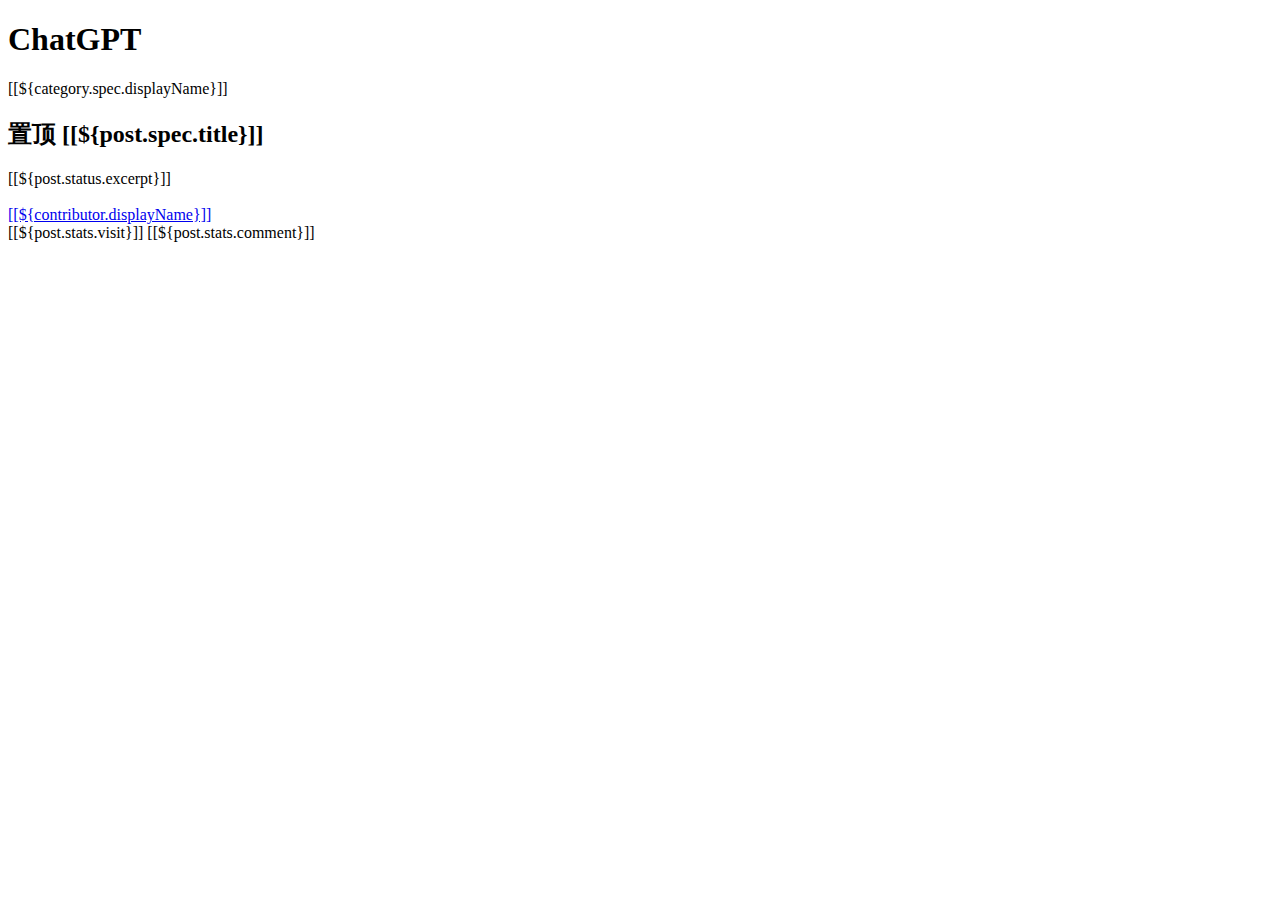
<file: templates/tag.html>
<!DOCTYPE html>
<html lang="en" xmlns:th="http://www.thymeleaf.org"
      th:replace="~{modules/layout :: html(title = ${tag.spec.displayName}+ ' - ' + ${site.title},htmlType = tag,header = null,leftSidebar = true,content = ~{::content}, head = null, footer = null)}"
>
<th:block th:fragment="content">
  <main class="site-main" style="transform: none;">
    <div class="container" style="transform: none;">
      <h1 class="text-dark mb-2 mb-md-3"><i class="text-xxl text-primary icon-md iconfont icon-biaoqian"></i> <span th:text="${tag.spec.displayName}">ChatGPT</span></h1>
      <div class="row gx-xl-3" style="transform: none;">
        <div class="col-xl-8">
          <div id="post-list" class="list-grid list-grid-padding">

            <div class="list-item block" th:each="post : ${posts.items}">
              <th:block th:if="${not #lists.isEmpty(post.spec.cover)}">
                <div class="media media-3x2 col-5 col-md-4 col-lg-3">
                  <a th:href="${post.status.permalink}" th:alt="${post.spec.title}" class="media-content" th:style="'background-image: url('+ ${post.spec.cover}+' )'"></a>
                  <th:block th:if="${not #lists.isEmpty(post.categories)}"
                            th:with="category = ${post.categories[0]}">
                    <a th:href="@{${category.status.permalink}}" th:title="${category.spec.displayName}" class="list-catname">[[${category.spec.displayName}]]</a>
                  </th:block>
                </div>
              </th:block>
              <div class="list-content">
                <div class="list-body">
                  <h2 class="list-title text-md h-2x">
                    <a th:href="${post.status.permalink}" th:title="${post.spec.title}" class="">
                      <th:block th:if="${post.spec.pinned}">
                        <span class="badge-top">置顶</span>
                      </th:block>
                      <span>[[${post.spec.title}]]</span>
                    </a>
                  </h2>
                  <div class="list-desc text-secondary mt-2 mt-lg-3 d-none d-md-block">
                    <div class="h-2x">[[${post.status.excerpt}]]</div>
                  </div>
                </div>
                <div class="list-footer d-flex align-items-center text-xs text-muted mt-2 mt-md-3" th:x-data="'{ postId: '+'\'' + ${post.metadata.name} + '\''+' , likesCount: '+${post.stats.upvote}+'}'">
                  <th:block th:with="contributor = ${contributorFinder.getContributor(post.status.contributors[0])}"
                  >

                    <a href="#" th:title="${contributor.displayName}" class="d-flex align-items-center">
                      <div class="flex-avatar w-24 me-1">
                        <img data-name th:src="${contributor.avatar}" th:title="${contributor.displayName}" th:alt="${contributor.displayName}">
                      </div>
                      <div class="h-1x">[[${contributor.displayName}]]</div>
                    </a>
                  </th:block>

                  <div class="flex-fill"></div>
                  <div class="flex-shrink-0" x-data="postMetaData">
                                        <span class="d-none d-md-inline-block"><i class="text-md icon-sm iconfont icon-dakaiyanjing"></i>
                    <span class="font-number">[[${post.stats.visit}]]</span></span>
                    <span class="d-none d-md-inline-block ms-md-4 ms-xl-5"><i class="text-md icon-sm iconfont icon-pinglun1"></i>
                    <span class="font-number">[[${post.stats.comment}]]</span></span>
                    <a href="javascript:;" @click="like" :class="{ active: liked }" class="post-like ms-md-3 ms-xl-5"><i class="text-md icon-sm iconfont icon-zan"></i>
                      <span class="font-number" x-text="likesCount"></span></a>
                  </div>
                </div>
              </div>
            </div>
          </div>
          <th:block th:replace="~{modules/widgets/pagination :: pagination}" />

        </div>
        <th:block th:replace="~{modules/right-widget :: right-widget}" />
      </div>
    </div>
  </main>
</th:block>
</html>
</file>
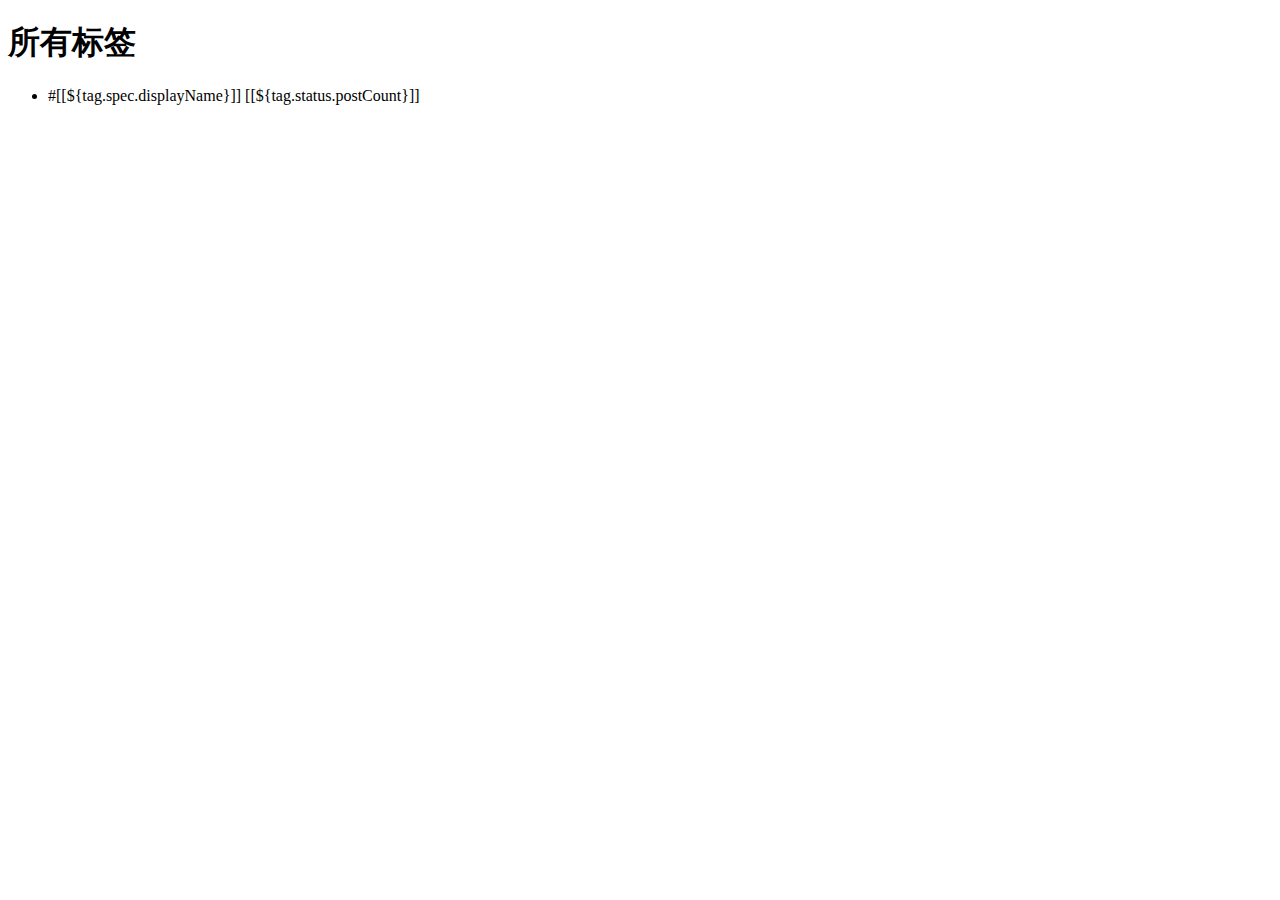
<file: templates/tags.html>
<!DOCTYPE html>
<html lang="en" xmlns:th="http://www.thymeleaf.org"
      th:replace="~{modules/layout :: html(title = '标签 - ' + ${site.title},htmlType = index,header = null,leftSidebar = true,content = ~{::content}, head = null, footer = null)}"
>
  <th:block th:fragment="content">
    <main class="site-main" style="transform: none;">
      <div class="container" style="transform: none;">
        <div class="row gx-xl-3" style="transform: none;">
          <div class="col-xl-8">
            <div class="card card-md">
              <div class="card-header">
                <h1 class="text-dark">所有标签</h1>
              </div>
              <div class="card-body">
                <ul class="tags-list">
                  <li th:each="tag : ${tags}">
                    <a th:href="${tag.status.permalink}" th:title="${tag.spec.displayName}" class="btn btn-outline-light">
                      #[[${tag.spec.displayName}]]
                      <span>[[${tag.status.postCount}]]</span>
                    </a>
                  </li>
                </ul>
              </div>
            </div>
          </div>
          <th:block th:replace="~{modules/right-widget :: right-widget}" />
        </div>
      </div>
    </main>
  </th:block>
</html>
</file>
